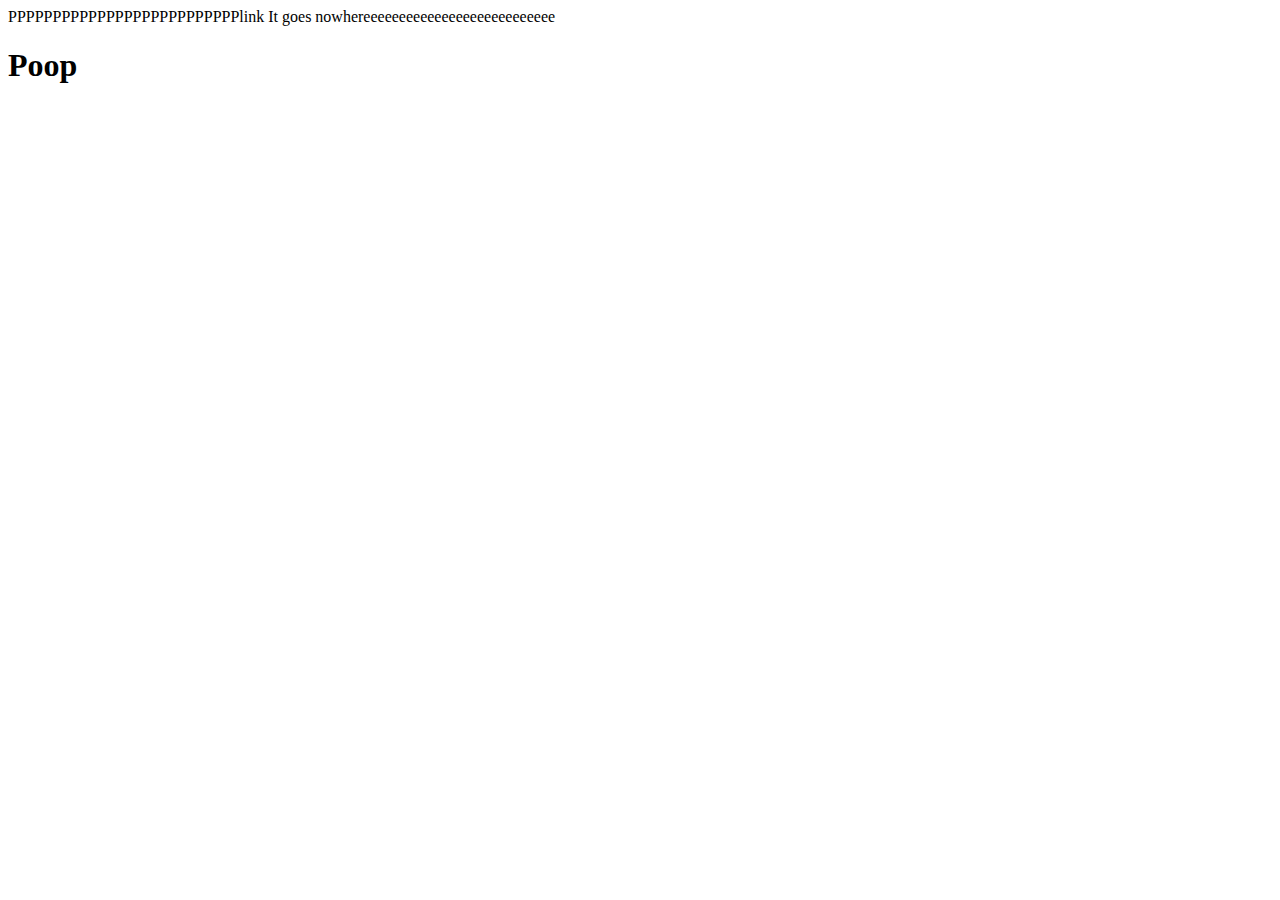
<file: index.html>
<!doctype html>
<html>
  <head>
    <title>Git rep thing</title>
    <meta charset="utf-8">
  </head>
  <body>

    <nav>
      <a>PPPPPPPPPPPPPPPPPPPPPPPPPPlink</a>
      <a>It goes nowhereeeeeeeeeeeeeeeeeeeeeeeeeee</a>
    </nav>

    <h1>Poop</h1>

  </body>
</html>
</file>
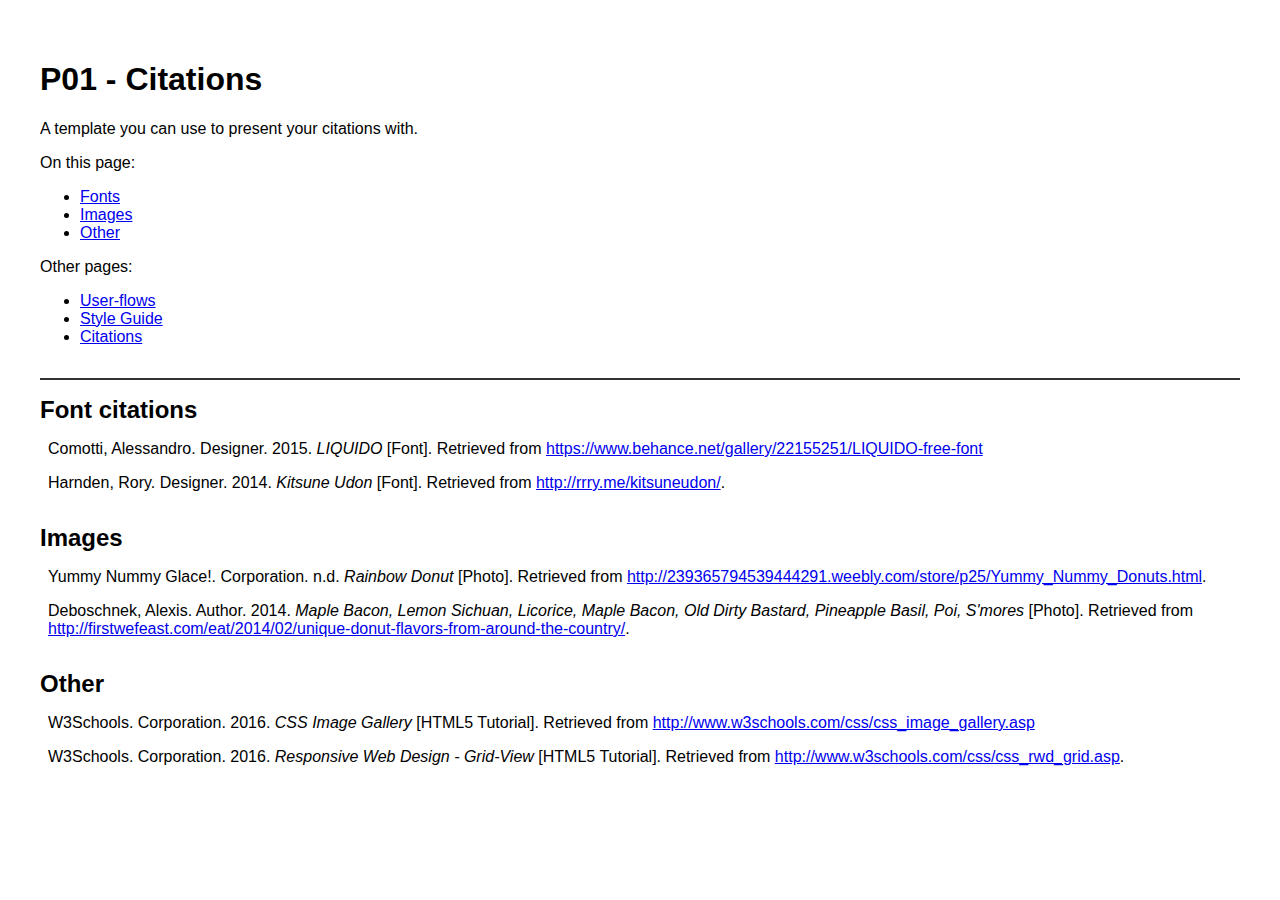
<file: Citations.html>
<!DOCTYPE html>
<html>

  <head>

    <meta charset="utf-8">
    <title>P01 - Citations</title>

    <link href="css/main.css" rel="stylesheet">

  </head>

  <body>

    <h1>P01 - Citations</h1>

    <p>A template you can use to present your citations with.</p>


    <nav>
      
      <p>
        On this page:
      </p>
      <ul>
        <li>
          <a href="#fonts">Fonts</a>
        </li>
        <li>
          <a href="#images">Images</a>
        </li>
        <li>
          <a href="#other">Other</a>
        </li>
      </ul>

      <p>Other pages:</p>
      <ul>
        <li><a href="User-flows.html">User-flows</a>
        <li><a href="Style_guide.html">Style Guide</a>
        <li><a href="Citations.html">Citations</a>
      </ul>
      
    </nav>



    <section id="fonts">

      <h2>Font citations</h2>

      <ul class="citations">
        
        <li>
          <cite>Comotti, Alessandro</cite>. Designer. 2015. <strong>LIQUIDO</strong> [Font]. Retrieved from <a href="https://www.behance.net/gallery/22155251/LIQUIDO-free-font" target="_blank">https://www.behance.net/gallery/22155251/LIQUIDO-free-font</a>
        </li>
        
        <li>
          <cite>Harnden, Rory</cite>. Designer. 2014. <strong>Kitsune Udon</strong> [Font]. Retrieved from <a href="http://rrry.me/kitsuneudon/">http://rrry.me/kitsuneudon/</a>.
        </li>

      </ul>

    </section>



    <section id="images">

      <h2>Images</h2>

      <ul class="citations">
        <li>
          <cite>Yummy Nummy Glace!</cite>. Corporation. n.d. <strong>Rainbow Donut</strong> [Photo]. Retrieved from <a href="http://239365794539444291.weebly.com/store/p25/Yummy_Nummy_Donuts.html">http://239365794539444291.weebly.com/store/p25/Yummy_Nummy_Donuts.html</a>.
        </li>

        <li>
          <cite>Deboschnek, Alexis</cite>. Author. 2014. <strong>Maple Bacon, Lemon Sichuan, Licorice, Maple Bacon, Old Dirty Bastard, Pineapple Basil, Poi, S'mores</strong> [Photo]. Retrieved from <a href="http://firstwefeast.com/eat/2014/02/unique-donut-flavors-from-around-the-country/">http://firstwefeast.com/eat/2014/02/unique-donut-flavors-from-around-the-country/</a>.
        </li>

      </ul>

    </section>



    <section id="other">

      <h2>Other</h2>

      <ul class="citations">
        
        <li>
          <cite>W3Schools</cite>. Corporation. 2016. <strong>CSS Image Gallery</strong> [HTML5 Tutorial]. Retrieved from <a href="http://www.w3schools.com/css/css_image_gallery.asp">http://www.w3schools.com/css/css_image_gallery.asp</a>
        </li>
        
        <li>
          <cite>W3Schools</cite>. Corporation. 2016. <strong>Responsive Web Design - Grid-View</strong> [HTML5 Tutorial]. Retrieved from <a href="http://www.w3schools.com/css/css_rwd_grid.asp">http://www.w3schools.com/css/css_rwd_grid.asp</a>.
        </li>

      </ul>

    </section>




  </body>
</html>
</file>
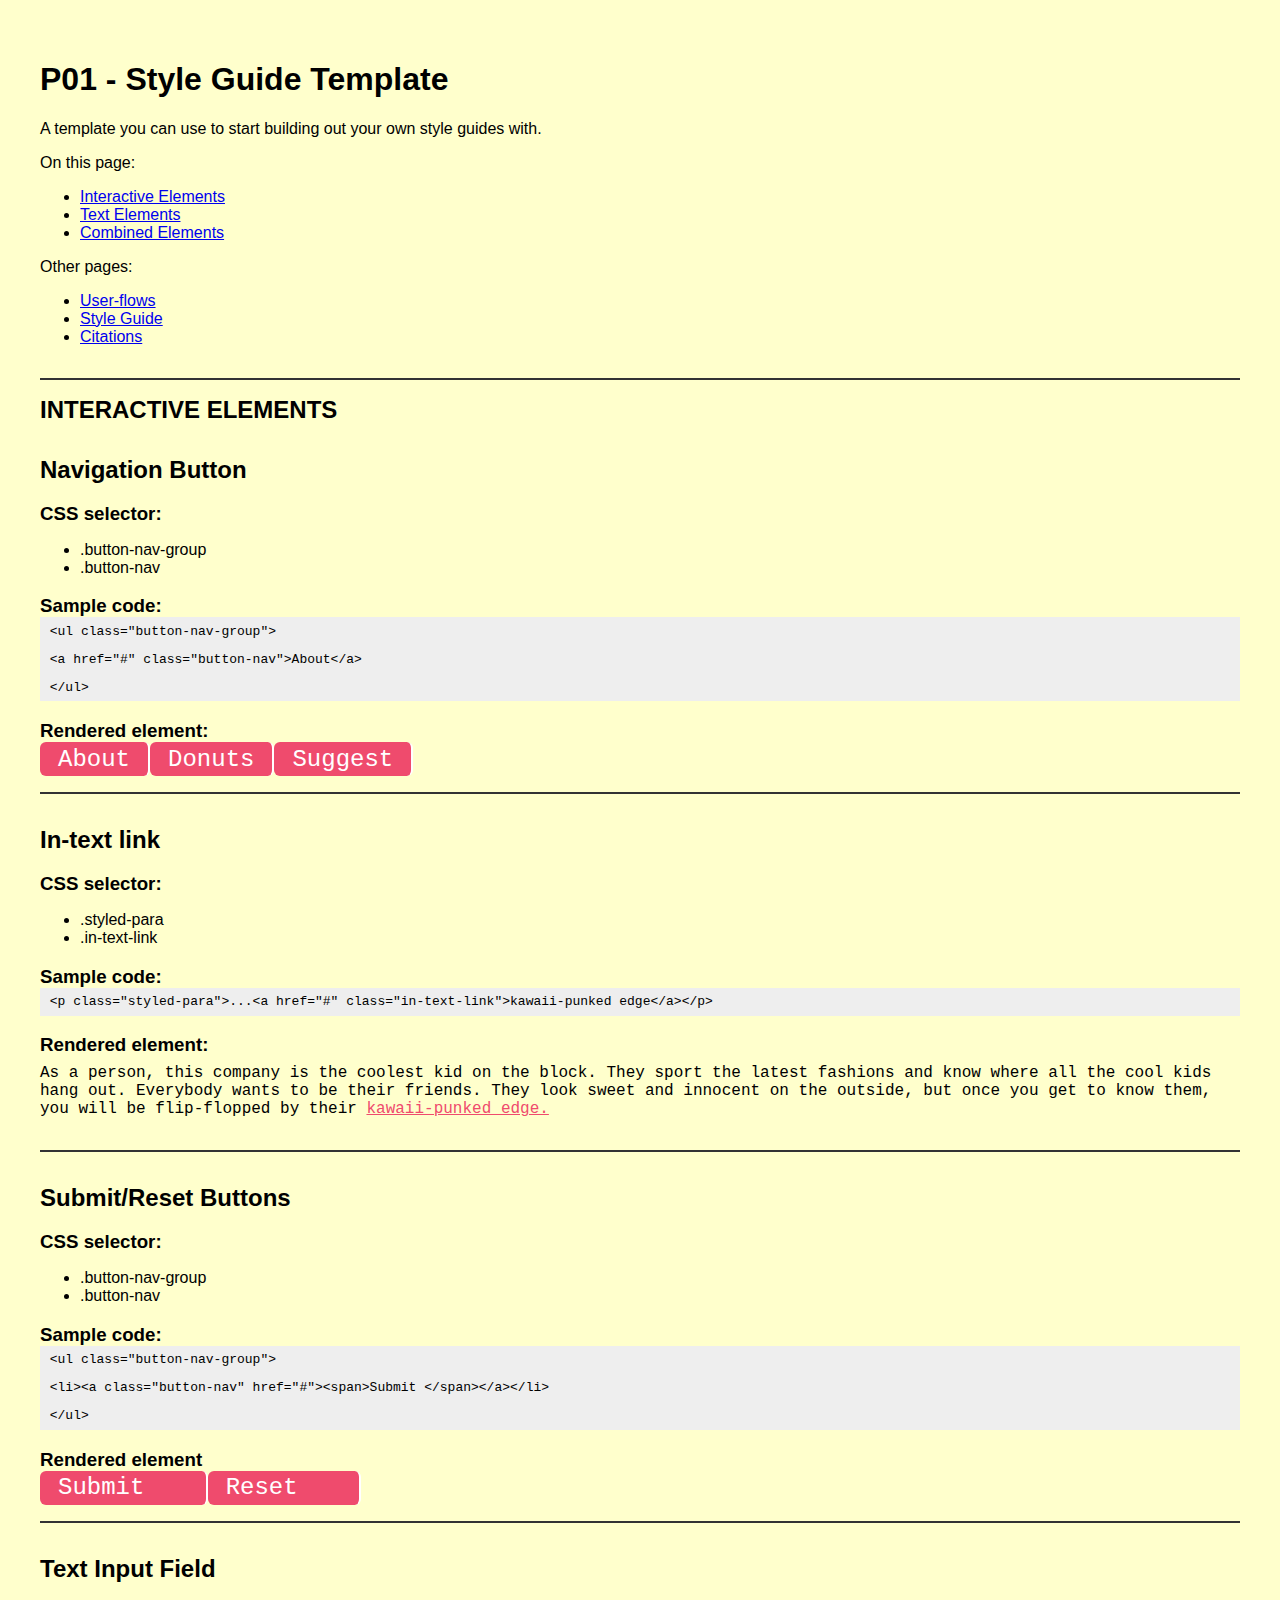
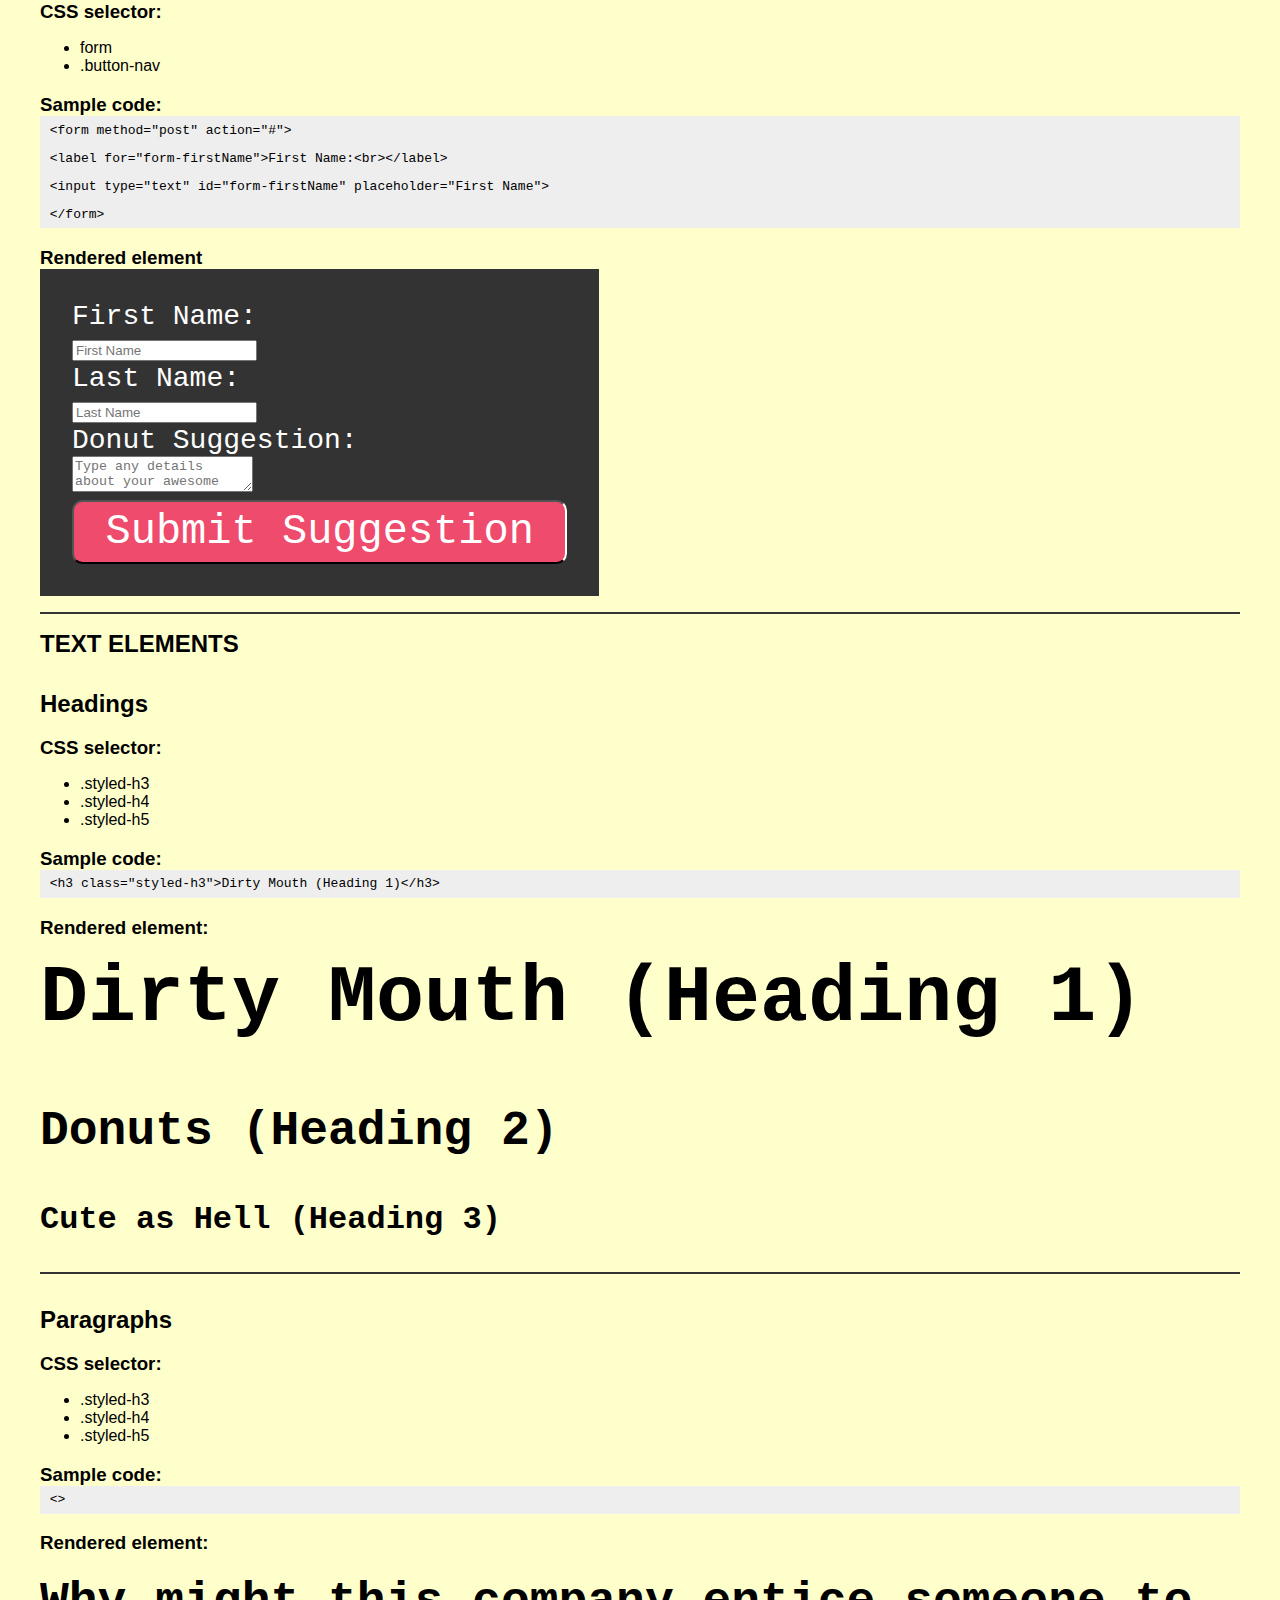
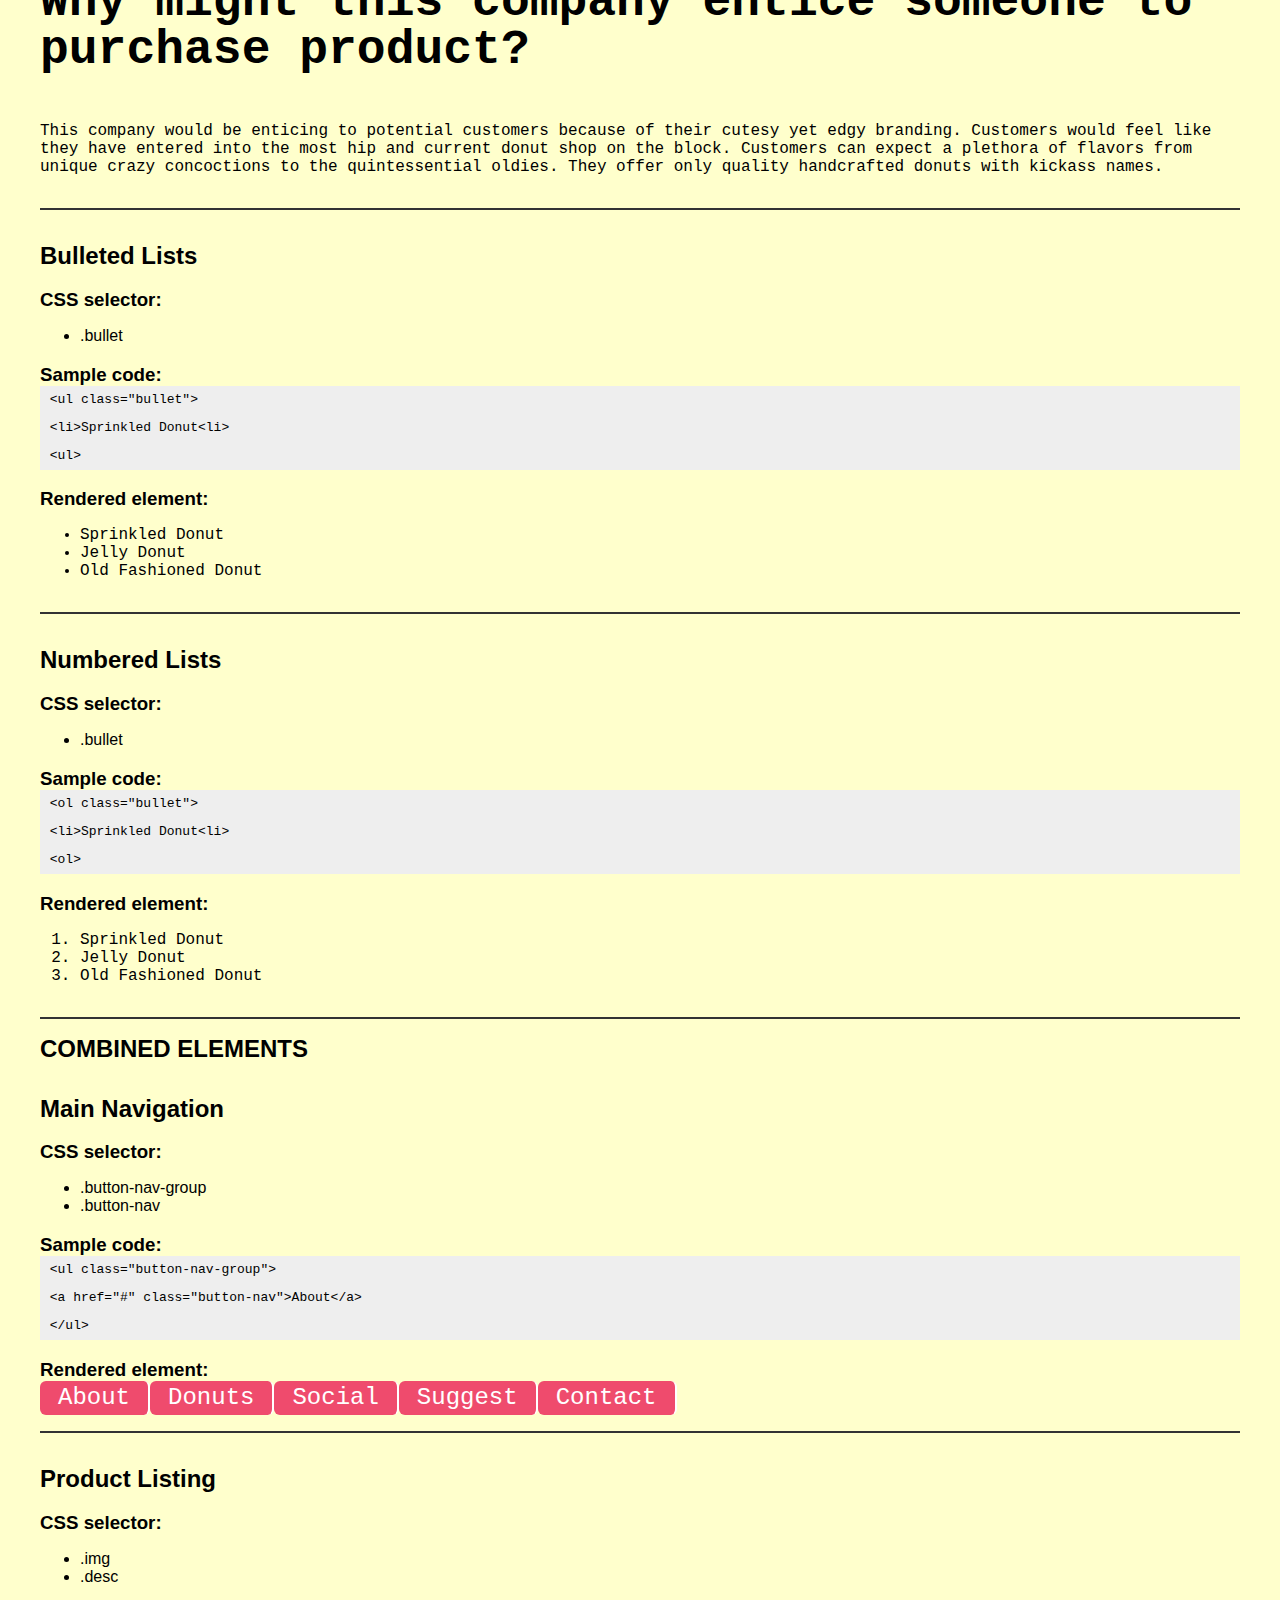
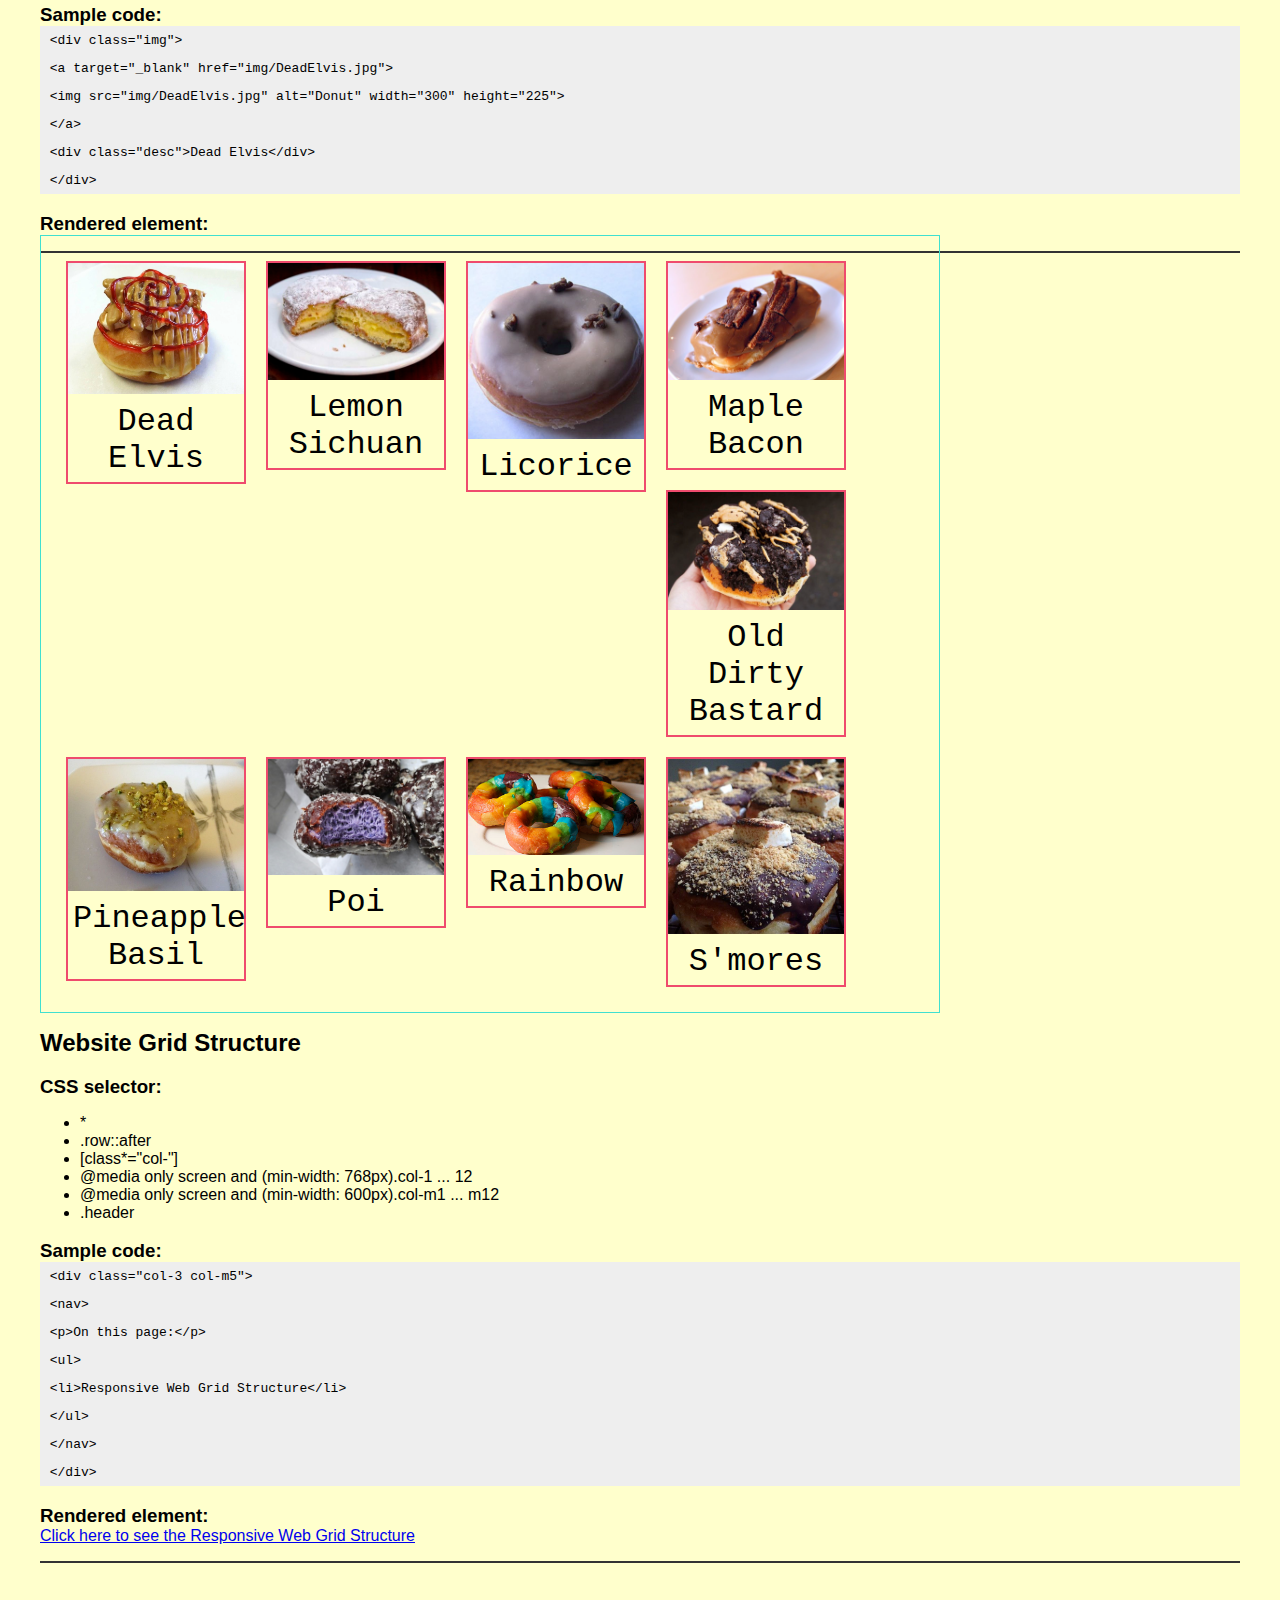
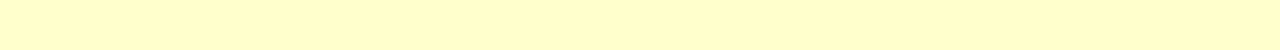
<file: Style_guide.html>
<!DOCTYPE html>
<html>

  <head>

    <meta charset="utf-8">
    <title>P01 - Style Guide Template</title>

    <link href="css/main.css" rel="stylesheet">
    <link href="css/Web_Grid_Structure.css" rel="stylesheet">

  </head>

  <body>

    <h1>P01 - Style Guide Template</h1>

    <p>A template you can use to start building out your own style guides with.</p>


    <nav>
      
      <p>
        On this page:
      </p>
      <ul>
        <li>
          <a href="#interactive_elements">Interactive Elements</a>
        </li>
        <li>
          <a href="#text_elements">Text Elements</a>
        </li>
        <li>
          <a href="#combined_elements">Combined Elements</a>
        </li>
      </ul>

      <p>Other pages:</p>
      <ul>
        <li><a href="User-flows.html">User-flows</a>
        <li><a href="Style_guide.html">Style Guide</a>
        <li><a href="Citations.html">Citations</a>
      </ul>

    </nav>


 
    <!-- INTERACTIVE ELEMENTS SECTION // -->
    <section id="interactive_elements">
    <h2>INTERACTIVE ELEMENTS</h2>
      <!-- Default Button styling section -->
      <section>

        <h2>Navigation Button</h2>

        <h3>CSS selector:</h3>
          <ul>
            <li>.button-nav-group</li>
            <li>.button-nav</li>
          </ul>

        <h3>Sample code:</h3>
          <code>&lt;ul class="button-nav-group"&gt;</code>
          <code>&lt;a href="#" class="button-nav"&gt;About&lt;/a&gt;</code>
          <code>&lt;/ul&gt;</code>

        <h3>Rendered element:</h3>
          <ul class="button-nav-group">
            <li><a class="button-nav" href="#">About</a></li>
            <li><a class="button-nav" href="#">Donuts</a></li>
            <li><a class="button-nav" href="#">Suggest</a></li>
          </ul>

      </section>

      <!-- IN-TEXT LINK SECTION -->
      <section>
        <h2>In-text link</h2>

        <h3>CSS selector:</h3>
          <ul>
            <li>.styled-para</li>
            <li>.in-text-link</li>
          </ul>

        <h3>Sample code:</h3>
          <code>&lt;p class="styled-para"&gt;...&lt;a href="#" class="in-text-link"&gt;kawaii-punked edge&lt;/a&gt;&lt;/p&gt;</code>

        <h3>Rendered element:</h3>
          <p class="styled-para">As a person, this company is the coolest kid on the block. They sport the latest fashions and know where all the cool kids hang out. Everybody wants to be their friends. They look sweet and innocent on the outside, but once you get to know them, you will be flip-flopped by their <a class="in-text-link" href="#">kawaii-punked edge.</a></p>
      </section>

      <!-- SUBMIT/RESET BUTTON SECTION -->
      <section>
        <h2>Submit/Reset Buttons</h2>

        <h3>CSS selector:</h3>
          <ul>
            <li>.button-nav-group</li>
            <li>.button-nav</li>
          </ul>

        <h3>Sample code:</h3>
          <code>&lt;ul class="button-nav-group"&gt;</code>
          <code>&lt;li&gt;&lt;a class="button-nav" href="#"&gt;&lt;span&gt;Submit &lt;/span&gt;&lt;/a&gt;&lt;/li&gt;</code>
          <code>&lt;/ul&gt;</code>

        <h3>Rendered element</h3>
          <ul class="button-nav-group">
            <li><a class="button-nav" href="#"><span>Submit </span></a></li>
            <li><a class="button-nav" href="#"><span>Reset </span></a></li>
          </ul>
      </section>
      
      <!-- TEXT INPUT FIELD SECTION -->  
      <section>
        <h2>Text Input Field</h2>

        <h3>CSS selector:</h3>

          <ul>
            <li>form</li>
            <li>.button-nav</li>
          </ul>

        <h3>Sample code:</h3>
          
          <code>&lt;form method="post" action="#"&gt;</code>
          <code>&lt;label for="form-firstName"&gt;First Name:&lt;br&gt;&lt;/label&gt;</code>
          <code>&lt;input type="text" id="form-firstName" placeholder="First Name"&gt;</code>
          <code>&lt;/form&gt;</code>

        <h3>Rendered element</h3>

          <form method="post" action="#">

            <label for="form-firstName">First Name:<br></label>
            <input type="text" id="form-firstName" placeholder="First Name">

            <label for="form-lastName"><br>Last Name:<br></label>
            <input type="text" id="form-lastName" placeholder="Last Name">

            <label for="form-suggest"><br>Donut Suggestion:<br></label>
            <textarea id="form-suggest" placeholder="Type any details about your awesome donut here"></textarea>

            <br>
            <input class="button-nav" type="submit" value="Submit Suggestion">

          </form>

      </section>

    </section>
    <!-- // INTERACTIVE ELEMENTS SECTION -->



    <!-- TEXT ELEMENTS SECTION // -->
    <section id="text_elements">
    <h2>TEXT ELEMENTS</h2>
    <!-- HEADINGS SECTION -->
      <section>
        <h2>Headings</h2>

        <h3>CSS selector:</h3>

          <ul>
            <li>.styled-h3</li>
            <li>.styled-h4</li>
            <li>.styled-h5</li>
          </ul>

        <h3>Sample code:</h3>

          <code>&lt;h3 class="styled-h3"&gt;Dirty Mouth  (Heading 1)&lt;/h3&gt;</code>

        <h3>Rendered element:</h3>

          <h3 class="styled-h3">Dirty Mouth  (Heading 1)</h3>
          <h4 class="styled-h4">Donuts  (Heading 2)</h4>
          <h5 class="styled-h5">Cute as Hell  (Heading 3)</h5>

      </section>

<!-- PARAGRAPH SECTION -->
      <section>
        <h2>Paragraphs</h2>

        <h3>CSS selector:</h3>

          <ul>
            <li>.styled-h3</li>
            <li>.styled-h4</li>
            <li>.styled-h5</li>
          </ul>

        <h3>Sample code:</h3>

          <code>&lt;&gt;</code>

        <h3>Rendered element:</h3>

          <h4 class="styled-h4">Why might this company entice someone to purchase product?</h4>
          <p class="styled-para">This company would be enticing to potential customers because of their cutesy yet edgy branding. Customers would feel like they have entered into the most hip and current donut shop on the block. Customers can expect a plethora of flavors from unique crazy concoctions to the quintessential oldies. They offer only quality handcrafted donuts with kickass names. </p>

      </section>

<!-- BULLETED LIST SECTION -->
      <section>
        <h2>Bulleted Lists</h2>

        <h3>CSS selector:</h3>

          <ul>
            <li>.bullet</li>
          </ul>

        <h3>Sample code:</h3>

          <code>&lt;ul class="bullet"&gt;</code>
          <code>&lt;li&gt;Sprinkled Donut&lt;li&gt;</code>
          <code>&lt;ul&gt;</code>

        <h3>Rendered element:</h3>

          <ul class="bullet">
            <li>Sprinkled Donut</li>
            <li>Jelly Donut</li>
            <li>Old Fashioned Donut</li>
          </ul>

      </section>

<!-- NUMBERED LISTS SECTION -->
      <section>
        <h2>Numbered Lists</h2>

        <h3>CSS selector:</h3>

          <ul>
            <li>.bullet</li>
          </ul>

        <h3>Sample code:</h3>

          <code>&lt;ol class="bullet"&gt;</code>
          <code>&lt;li&gt;Sprinkled Donut&lt;li&gt;</code>
          <code>&lt;ol&gt;</code>

        <h3>Rendered element:</h3>

          <ol class="bullet">
            <li>Sprinkled Donut</li>
            <li>Jelly Donut</li>
            <li>Old Fashioned Donut</li>
          </ol>

      </section>

    </section>
    <!-- // TEXT ELEMENTS SECTION -->



    <!-- COMBINED ELEMENTS SECTION // -->
    <section id="combined_elements">
    <h2>COMBINED ELEMENTS</h2>
<!-- MAIN NAVIGATION SECTION -->
      <section>
      <h2>Main Navigation</h2>

        <h3>CSS selector:</h3>

          <ul>
            <li>.button-nav-group</li>
            <li>.button-nav</li>
          </ul>

        <h3>Sample code:</h3>

          <code>&lt;ul class="button-nav-group"&gt;</code>
          <code>&lt;a href="#" class="button-nav"&gt;About&lt;/a&gt;</code>
          <code>&lt;/ul&gt;</code>

        <h3>Rendered element:</h3>

          <ul class="button-nav-group">
            <li><a class="button-nav" href="#">About</a></li>
            <li><a class="button-nav" href="#">Donuts</a></li>
            <li><a class="button-nav" href="#">Social</a></li>
            <li><a class="button-nav" href="#">Suggest</a></li>
            <li><a class="button-nav" href="#">Contact</a></li>
          </ul>

      </section>

<!-- PRODUCT LISTING SECTION -->
      <section>
        
        <h2>Product Listing</h2>

          <h3>CSS selector:</h3>

            <ul>
              <li>.img</li>
              <li>.desc</li>
            </ul>

          <h3>Sample code:</h3>

            <code>&lt;div class="img"&gt;</code>
              <code>&lt;a target="_blank" href="img/DeadElvis.jpg"&gt;</code>
                <code>&lt;img src="img/DeadElvis.jpg" alt="Donut" width="300" height="225"&gt;</code>
              <code>&lt;/a&gt;</code>
              <code>&lt;div class="desc">Dead Elvis&lt;/div&gt;</code>
            <code>&lt;/div&gt;</code>

          <h3>Rendered element:</h3>
          <div class="col-9">
            <div class="img">
              <a target="_blank" href="img/DeadElvis.jpg">
                <img src="img/DeadElvis.jpg" alt="Donut" width="300" height="225">
              </a>
              <div class="desc">Dead Elvis</div>
            </div>

            <div class="img">
              <a target="_blank" href="img/LemonSichuan.jpg">
                <img src="img/LemonSichuan.jpg" alt="Donut" width="300" height="225">
              </a>
              <div class="desc">Lemon Sichuan</div>
            </div>

            <div class="img">
              <a target="_blank" href="img/Licorice.jpg">
                <img src="img/Licorice.jpg" alt="Donut" width="300" height="225">
              </a>
              <div class="desc">Licorice</div>
            </div>

            <div class="img">
              <a target="_blank" href="img/MapleBacon.jpg">
                <img src="img/MapleBacon.jpg" alt="Donut" width="300" height="225">
              </a>
              <div class="desc">Maple Bacon</div>
            </div>

            <div class="img">
              <a target="_blank" href="img/OldDirtyBastard.jpg">
                <img src="img/OldDirtyBastard.jpg" alt="Donut" width="300" height="225">
              </a>
              <div class="desc">Old Dirty Bastard</div>
            </div>

            <div class="img">
              <a target="_blank" href="img/PineappleBasil.jpg">
                <img src="img/PineappleBasil.jpg" alt="Donut" width="300" height="225">
              </a>
              <div class="desc">Pineapple Basil</div>
            </div>

            <div class="img">
              <a target="_blank" href="img/Poi.jpg">
                <img src="img/Poi.jpg" alt="Donut" width="300" height="225">
              </a>
              <div class="desc">Poi</div>
            </div>

            <div class="img">
              <a target="_blank" href="img/Rainbow.jpeg">
                <img src="img/Rainbow.jpeg" alt="Donut" width="300" height="225">
              </a>
              <div class="desc">Rainbow</div>
            </div>

            <div class="img">
              <a target="_blank" href="img/Smores.jpg">
                <img src="img/Smores.jpg" alt="Donut" width="300" height="225">
              </a>
              <div class="desc">S'mores</div>
            </div>
          </div>

      </section>

<!-- WEBSITE GRID STRUCTURE SECTION -->
      <section>
        <h2>Website Grid Structure</h2>

          <h3>CSS selector:</h3>
            <ul>
              <li>*</li>
              <li>.row::after</li>
              <li>[class*="col-"]</li>
              <li>@media only screen and (min-width: 768px).col-1 ... 12</li>
              <li>@media only screen and (min-width: 600px).col-m1 ... m12</li>
              <li>.header</li>
            </ul>

          <h3>Sample code:</h3>
            
            <code>&lt;div class="col-3 col-m5"&gt;</code>
              <code>&lt;nav&gt;</code>
                <code>&lt;p&gt;On this page:&lt;/p&gt;</code>
                <code>&lt;ul&gt;</code>
                  <code>&lt;li&gt;Responsive Web Grid Structure&lt;/li&gt;</code>
                <code>&lt;/ul&gt;</code>
              <code>&lt;/nav&gt;</code>
            <code>&lt;/div&gt;</code>

          <h3>Rendered element:</h3>
          <a href="Web_Grid_Structure.html" target="_blank">Click here to see the Responsive Web Grid Structure</a>

      </section>
    </section>
<!-- // COMBINED ELEMENTS SECTION -->


  </body>
</html>
</file>
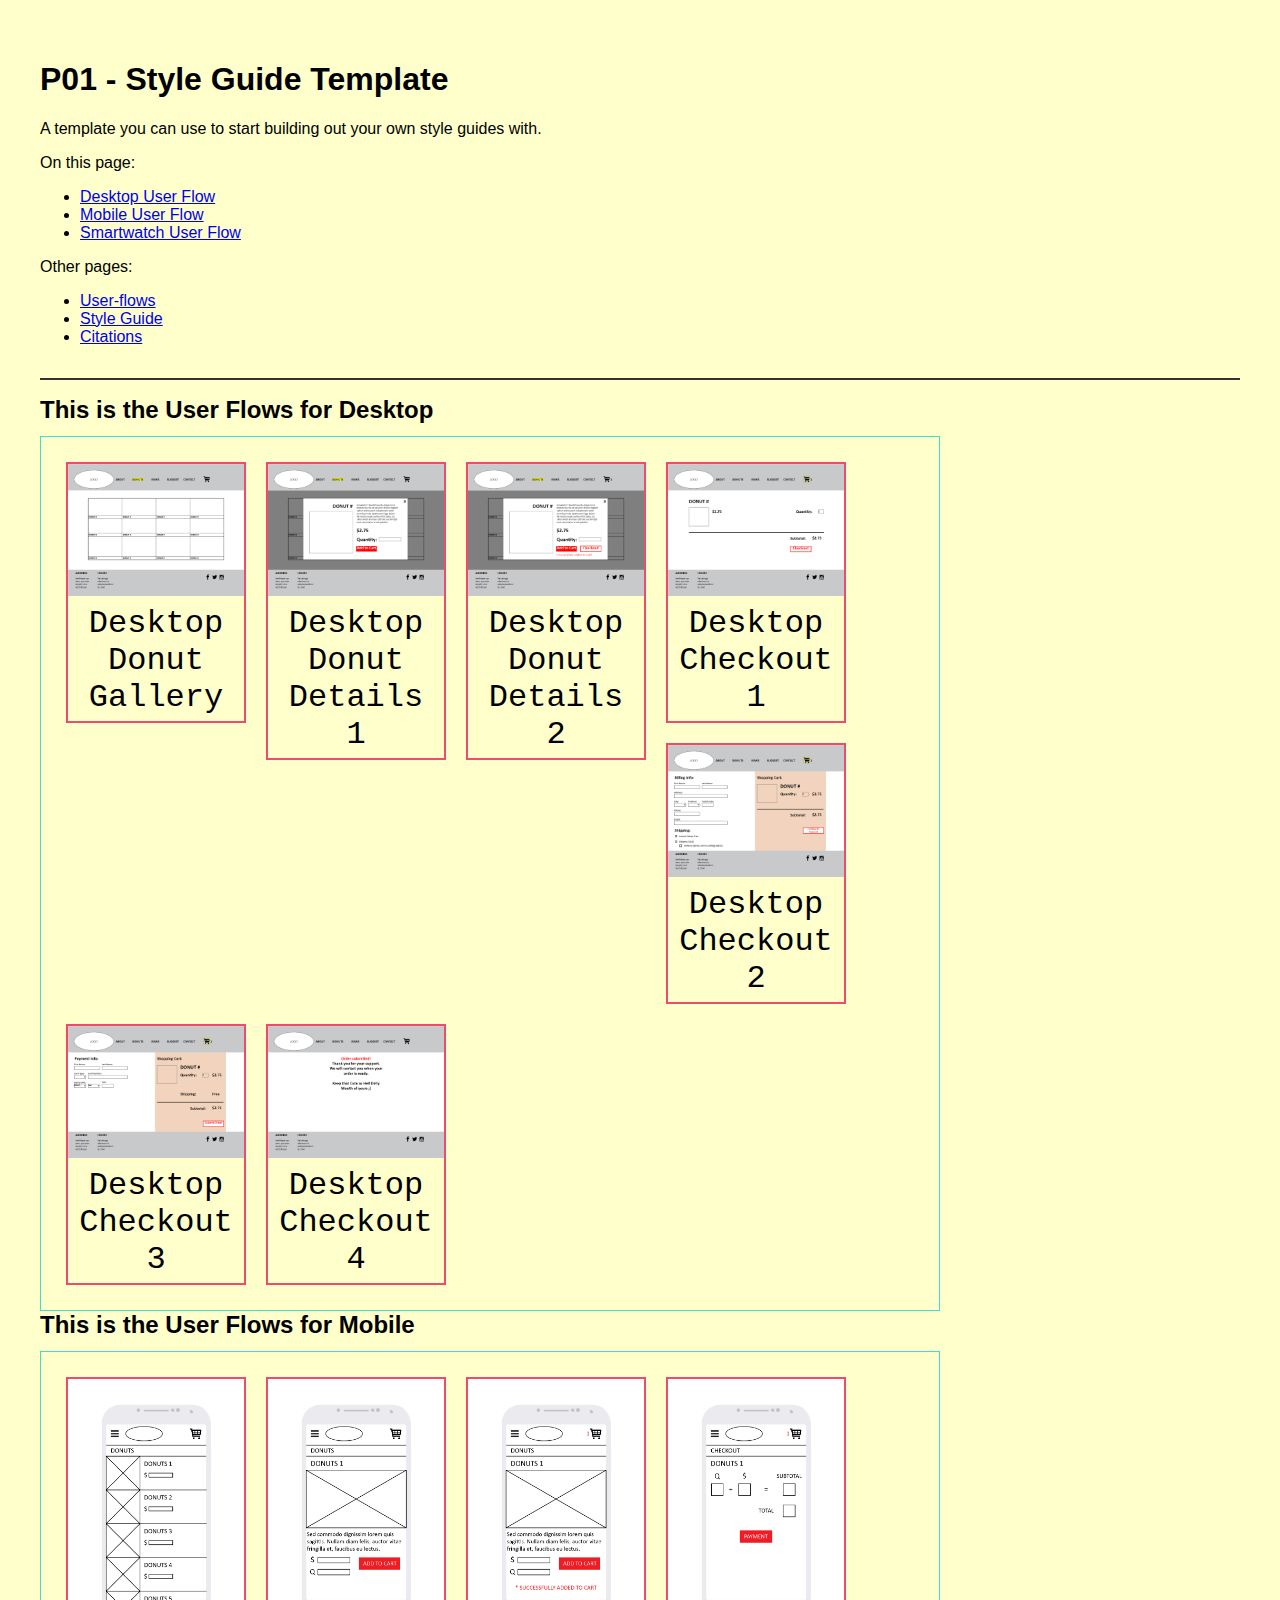
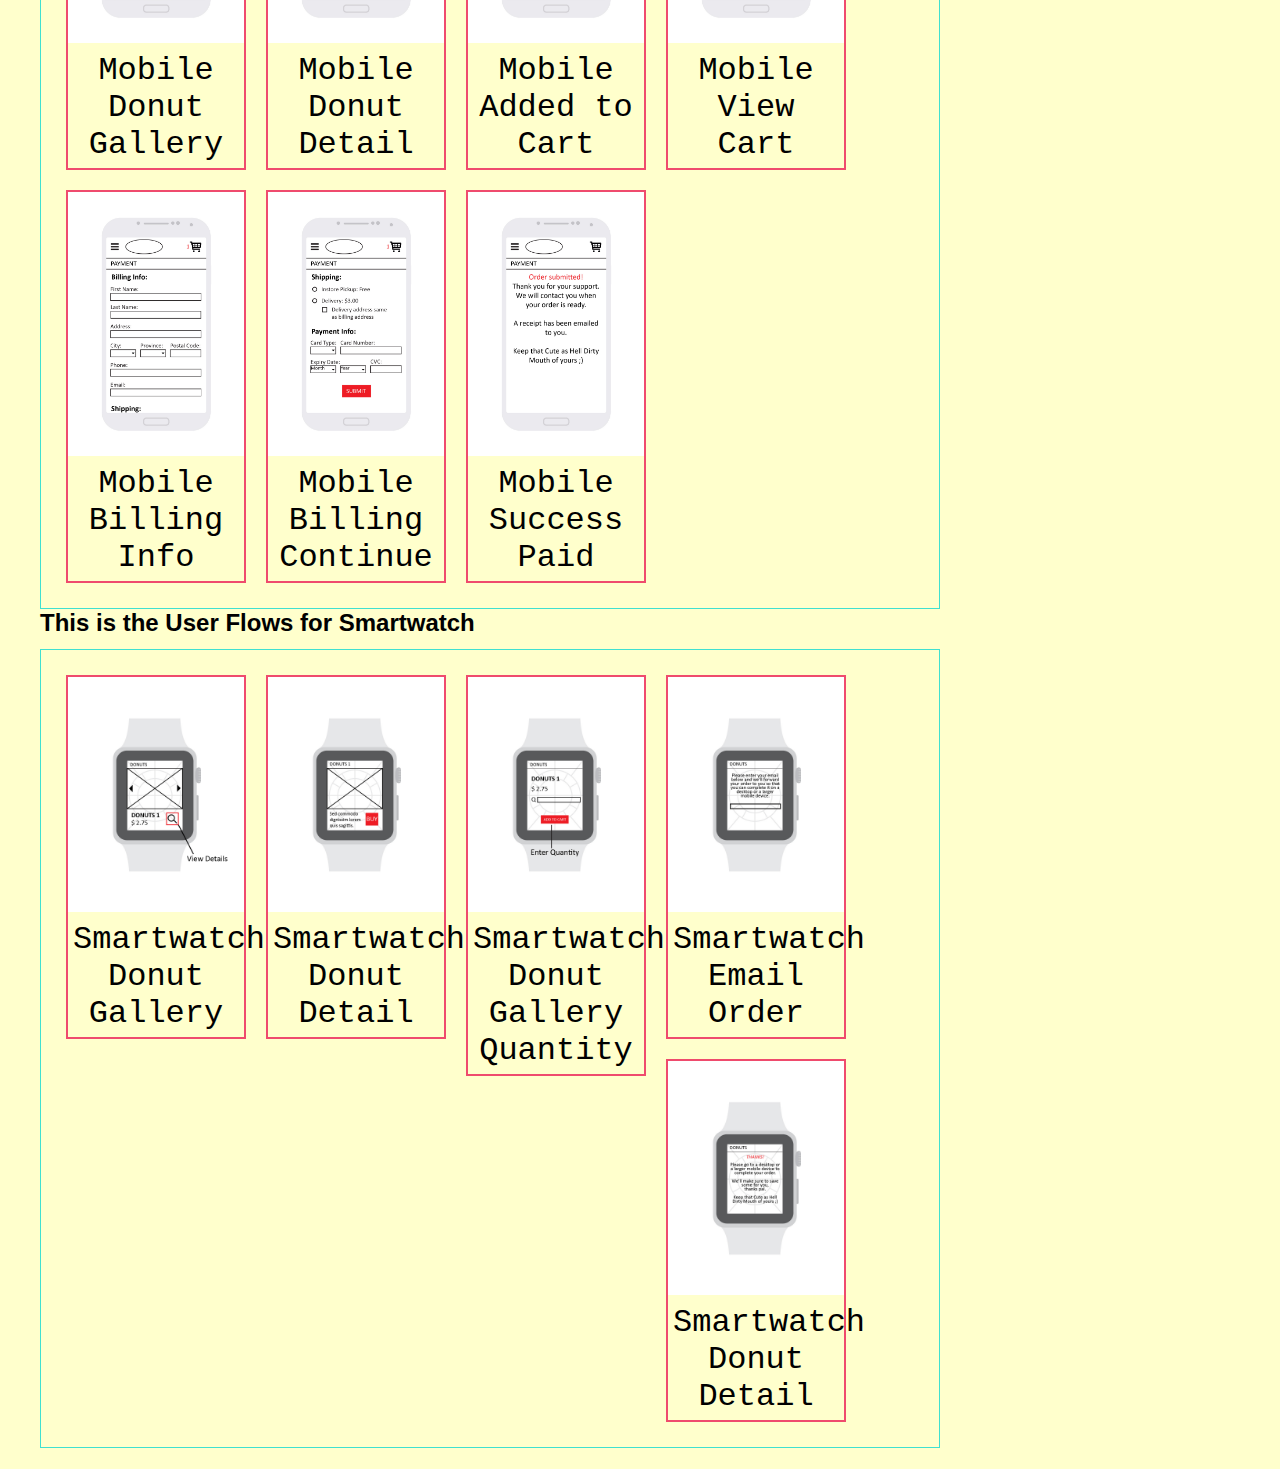
<file: User-flows.html>
<!DOCTYPE html>
<html>

  <head>

    <meta charset="utf-8">
    <title>P01 - Style Guide Template</title>

    <link href="css/main.css" rel="stylesheet">
    <link href="css/Web_Grid_Structure.css" rel="stylesheet">

  </head>

  <body>

    <div>
    <h1>P01 - Style Guide Template</h1>
    </div>

    <div>
    <p>A template you can use to start building out your own style guides with.</p>
    </div>

      <nav>
        <p>
          On this page:
        </p>
        <ul>
          <li>
            <a href="#Desktop">Desktop User Flow</a>
          </li>
          <li>
            <a href="#Mobile">Mobile User Flow</a>
          </li>
          <li>
            <a href="#Smartwatch">Smartwatch User Flow</a>
          </li>
        </ul>

        <p>Other pages:</p>
        <ul>
          <li><a href="User-flows.html">User-flows</a></li>
          <li><a href="Style_guide.html">Style Guide</a></li>
          <li><a href="Citations.html">Citations</a></li>
        </ul>
      </nav>

      <section id="Desktop">
        
          <h2>This is the User Flows for Desktop</h2>

          <div class="col-9">
            <div class="img">
              <a target="_blank" href="img/DesktopWireframes/Donuts_Wireframes.jpg">
                <img src="img/DesktopWireframes/Donuts_Wireframes.jpg" alt="Desktop Wireframe" width="512" height="384">
              </a>
              <div class="desc">Desktop Donut Gallery</div>
            </div>

            <div class="img">
              <a target="_blank" href="img/DesktopWireframes/DonutsDetails_Wireframes1.jpg">
                <img src="img/DesktopWireframes/DonutsDetails_Wireframes1.jpg" alt="Desktop Wireframe" width="512" height="384">
              </a>
              <div class="desc">Desktop Donut Details 1</div>
            </div>

            <div class="img">
              <a target="_blank" href="img/DesktopWireframes/DonutsDetails_Wireframes2.jpg">
                <img src="img/DesktopWireframes/DonutsDetails_Wireframes2.jpg" alt="Desktop Wireframe" width="512" height="384">
              </a>
              <div class="desc">Desktop Donut Details 2</div>
            </div>

            <div class="img">
              <a target="_blank" href="img/DesktopWireframes/Checkout_Wireframes1.jpg">
                <img src="img/DesktopWireframes/Checkout_Wireframes1.jpg" alt="Desktop Wireframe" width="512" height="384">
              </a>
              <div class="desc">Desktop Checkout 1</div>
            </div>

            <div class="img">
              <a target="_blank" href="img/DesktopWireframes/Checkout_Wireframes2.jpg">
                <img src="img/DesktopWireframes/Checkout_Wireframes2.jpg" alt="Desktop Wireframe" width="512" height="384">
              </a>
              <div class="desc">Desktop Checkout 2</div>
            </div>

            <div class="img">
              <a target="_blank" href="img/DesktopWireframes/Checkout_Wireframes3.jpg">
                <img src="img/DesktopWireframes/Checkout_Wireframes3.jpg" alt="Desktop Wireframe" width="512" height="384">
              </a>
              <div class="desc">Desktop Checkout 3</div>
            </div>

            <div class="img">
              <a target="_blank" href="img/DesktopWireframes/Checkout_Wireframes4.jpg">
                <img src="img/DesktopWireframes/Checkout_Wireframes4.jpg" alt="Desktop Wireframe" width="512" height="384">
              </a>
              <div class="desc">Desktop Checkout 4</div>
            </div>

          </div>
      </section>

      <section id="Mobile">

          <h2>This is the User Flows for Mobile</h2>

          <div class="col-9">
            <div class="img">
              <a target="_blank" href="img/MobileWireframes/Mobile_Watch_Wireframes_Donut_Gallery.jpg">
                <img src="img/MobileWireframes/Mobile_Watch_Wireframes_Donut_Gallery.jpg" alt="Mobile Wireframe" width="192" height="288">
              </a>
              <div class="desc">Mobile Donut Gallery</div>
            </div>

            <div class="img">
              <a target="_blank" href="img/MobileWireframes/Mobile_Watch_Wireframes_Donut_Details.jpg">
                <img src="img/MobileWireframes/Mobile_Watch_Wireframes_Donut_Details.jpg" alt="Mobile Wireframe" width="192" height="288">
              </a>
              <div class="desc">Mobile Donut Detail</div>
            </div>

            <div class="img">
              <a target="_blank" href="img/MobileWireframes/Mobile_Watch_Wireframes_Added_Cart.jpg">
                <img src="img/MobileWireframes/Mobile_Watch_Wireframes_Added_Cart.jpg" alt="Mobile Wireframe" width="192" height="288">
              </a>
              <div class="desc">Mobile Added to Cart</div>
            </div>

            <div class="img">
              <a target="_blank" href="img/MobileWireframes/Mobile_Watch_Wireframes_View_Cart.jpg">
                <img src="img/MobileWireframes/Mobile_Watch_Wireframes_View_Cart.jpg" alt="Mobile Wireframe" width="192" height="288">
              </a>
              <div class="desc">Mobile View Cart</div>
            </div>

            <div class="img">
              <a target="_blank" href="img/MobileWireframes/Mobile_Watch_Wireframes_Billing_Info.jpg">
                <img src="img/MobileWireframes/Mobile_Watch_Wireframes_Billing_Info.jpg" alt="Mobile Wireframe" width="192" height="288">
              </a>
              <div class="desc">Mobile Billing Info</div>
            </div>

            <div class="img">
              <a target="_blank" href="img/MobileWireframes/Mobile_Watch_Wireframes_Billing_Cont.jpg">
                <img src="img/MobileWireframes/Mobile_Watch_Wireframes_Billing_Cont.jpg" alt="Mobile Wireframe" width="192" height="288">
              </a>
              <div class="desc">Mobile Billing Continue</div>
            </div>

            <div class="img">
              <a target="_blank" href="img/MobileWireframes/Mobile_Watch_Wireframes_Success_Paid.jpg">
                <img src="img/MobileWireframes/Mobile_Watch_Wireframes_Success_Paid.jpg" alt="Mobile Wireframe" width="192" height="288">
              </a>
              <div class="desc">Mobile Success Paid</div>
            </div>

          </div>
      </section>

      <section id="Smartwatch">

          <h2>This is the User Flows for Smartwatch</h2>

          <div class="col-9">
            <div class="img">
                <a target="_blank" href="img/SWatchWireframes/SmartWatch_Wireframes_revised_Donut_Gallery.jpg">
                  <img src="img/SWatchWireframes/SmartWatch_Wireframes_revised_Donut_Gallery.jpg" alt="Smartwatch Wireframe" width="144" height="192">
                </a>
                <div class="desc">Smartwatch Donut Gallery</div>
            </div>

            <div class="img">
                <a target="_blank" href="img/SWatchWireframes/SmartWatch_Wireframes_revised_Donut_Detail.jpg">
                  <img src="img/SWatchWireframes/SmartWatch_Wireframes_revised_Donut_Detail.jpg" alt="Smartwatch Wireframe" width="144" height="192">
                </a>
                <div class="desc">Smartwatch Donut Detail</div>
            </div>

            <div class="img">
                <a target="_blank" href="img/SWatchWireframes/SmartWatch_Wireframes_revised_Donut_Gallery_Quantity.jpg">
                  <img src="img/SWatchWireframes/SmartWatch_Wireframes_revised_Donut_Gallery_Quantity.jpg" alt="Smartwatch Wireframe" width="144" height="192">
                </a>
                <div class="desc">Smartwatch Donut Gallery Quantity</div>
            </div>

            <div class="img">
                <a target="_blank" href="img/SWatchWireframes/SmartWatch_Wireframes_revised_Email.jpg">
                  <img src="img/SWatchWireframes/SmartWatch_Wireframes_revised_Email.jpg" alt="Smartwatch Wireframe" width="144" height="192">
                </a>
                <div class="desc">Smartwatch Email Order</div>
            </div>

            <div class="img">
                <a target="_blank" href="img/SWatchWireframes/SmartWatch_Wireframes_revised_Goto_Desktop.jpg">
                  <img src="img/SWatchWireframes/SmartWatch_Wireframes_revised_Goto_Desktop.jpg" alt="Smartwatch Wireframe" width="144" height="192">
                </a>
                <div class="desc">Smartwatch Donut Detail</div>
            </div>

          </div>
      </section>

  </body>
</html>
</file>
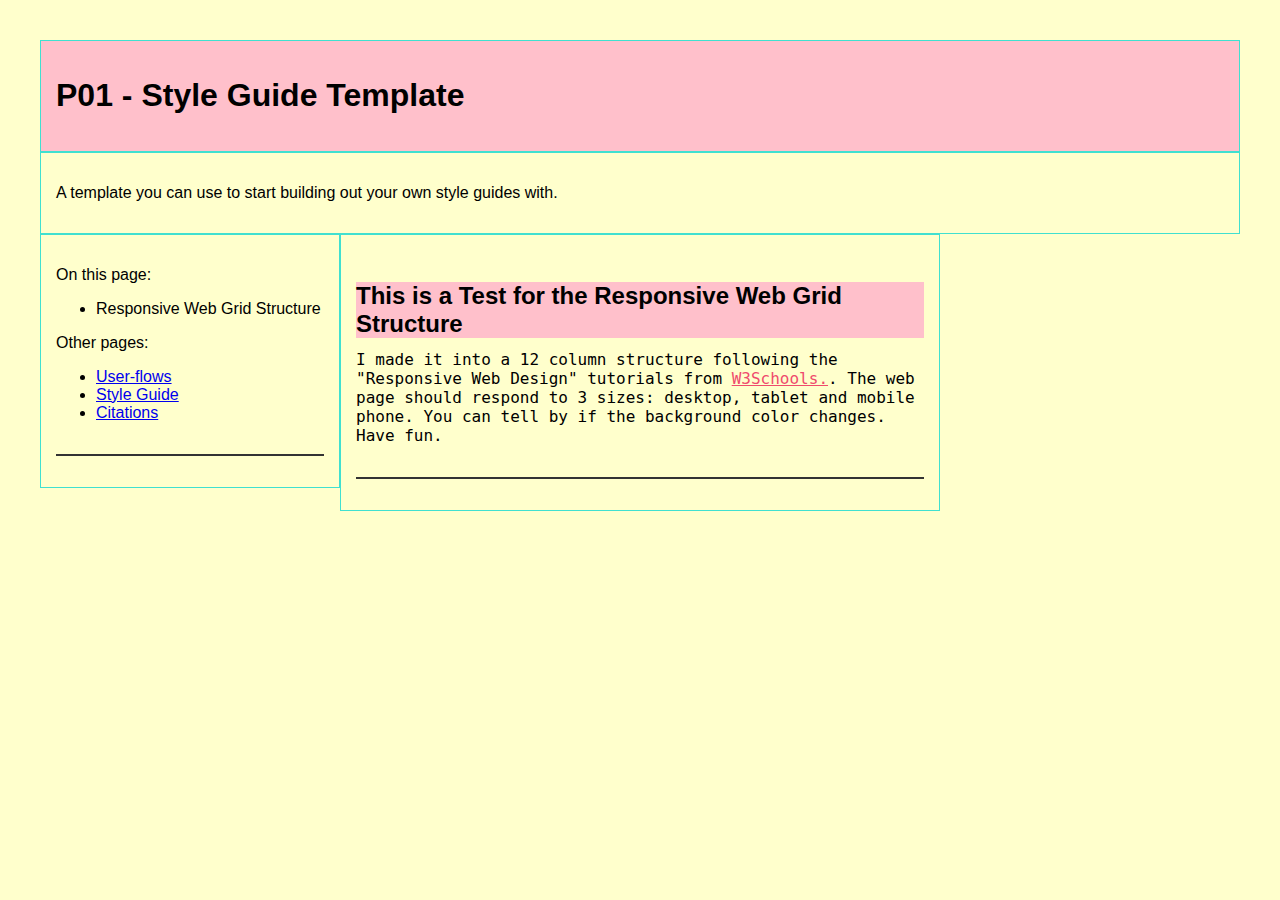
<file: Web_Grid_Structure.html>
<!DOCTYPE html>
<html>

  <head>

    <meta charset="utf-8">
    <title>P01 - Style Guide Template</title>

    <link href="css/main.css" rel="stylesheet">
    <link href="css/Web_Grid_Structure.css" rel="stylesheet">

  </head>

  <body>

    <div class="col-12 header">
    <h1>P01 - Style Guide Template</h1>
    </div>

    <div class="col-12">
    <p>A template you can use to start building out your own style guides with.</p>
    </div>

    <div class="col-3 col-m5">
      <nav>
        <p>
          On this page:
        </p>
        <ul>
          <li>
            Responsive Web Grid Structure
          </li>
        </ul>

        <p>Other pages:</p>
        <ul>
          <li><a href="User-flows.html">User-flows</a></li>
          <li><a href="Style_guide.html">Style Guide</a></li>
          <li><a href="Citations.html">Citations</a></li>
        </ul>
      </nav>
    </div>

    <div class="col-6 col-m9">
      <section>
        <h2 class="header">This is a Test for the Responsive Web Grid Structure</h2>
        <p class="styled-para">I made it into a 12 column structure following the "Responsive Web Design" tutorials from <a class="in-text-link" target="_blank" href="http://www.w3schools.com/css/css_rwd_grid.asp">W3Schools.</a>. The web page should respond to 3 sizes: desktop, tablet and mobile phone. You can tell by if the background color changes. Have fun.</p>
      </section>
    </div>

  </body>
</html>
</file>
<file: css/main.css>
/*
  STYLE GUIDE STYLING 
  Default styling for the style guide 
*/
body {
  font-family: sans-serif;
  padding: 2rem;
}

section:not([id]) {
  margin: 1em 0;
  padding: 1em 0;
  border-bottom: 0.15em solid #333;
}

section h2 {
  margin-top: 0;
  margin-bottom: 0.5em;
}

section h3 {
  margin-bottom: 0;
}

section p {
  margin-top: 0;
}

nav {
  margin-bottom: 1em;
  padding-bottom: 1em;
  border-bottom: 0.15em solid #333;
}

nav a:hover, nav a:focus {
  text-decoration: none;
}

section code {
  background-color: #EEE;
  padding: 0.5em 0.75em;
  display: block;
}

ul.citations {
  margin-left: 0.25em;
  padding-left: 0.25em;
}

ul.citations li {
  list-style-type: none;
  margin-left: 0;
  padding-left: 0;
  padding-bottom: 1em;
}

ul.citations li strong {
  font-weight: normal;
  font-style: italic;
}

cite {
  font-style: normal;
}

section {
  clear: left;
}

/* 
  INTERACTIVE ELEMENTS -------------------
*/

/* Styling for the navigation button */
.button-nav-group {
  list-style-type: none;
  overflow: hidden;
  margin: 0;
  padding: 0;
}

.button-nav {
  font-family: "Kitsune Udon", "Lucida Console" ,monospace;
  font-size: 1.5em;
  display: inline-block;
  padding: 0.15em 0.75em;
  color: #FFF;
  background-color: #EF4B6D;
  border-radius: 0.25em;
  text-decoration: none;
  -webkit-transition: background-color 0.5s ease-out;
  transition: background-color 0.5s ease-out;
  float: left;
  border-right: 2px solid #FFF;
}

.button-nav:hover, .button-nav:focus {
  background-color: #79C9AD;
}

/* Styling for the button with span and arrow pops out */
.button-nav span {
  cursor: pointer;
  display: inline-block;
  position: relative;
  transition: 0.5s;
}

.button-nav span:after {
  content:'>>';
  position: relative;
  opacity: 0;
  top: 0;
  right: -15px;
  transition: 0.5s;
}

.button-nav:hover span {
  padding-right: 8px;
}

.button-nav:hover span:after {
  opacity: 1;
  right: 0;
}

/* Styleing for links inside text */
.in-text-link {
  color: #EF4B6D;
  -webkit-transition: color 0.5s ease-out;
  transition: color 0.5s ease-out;
}

.in-text-link:hover, .in-text-link:focus {
  color: #79C9AD;
  
}

/* STYLING FOR PARAGRAPH FONT*/
.styled-para {
  font-family: Century, "Lucida Console", monospace;
  margin-top: 0.5em;
}

/* STYLING FOR FILL FORM */
form {
  display: inline-block;
  font-family: "Kitsune Udon", "Lucida Console" ,monospace;
  font-size: 1.75em;
  color: #FFF;
  background-color: #333;
  padding: 2rem;
}



/* 
  TEXT ELEMENTS -------------------
*/

.styled-h3 {
  font-family: "LIQUIDO Fluid", "Lucida Console", monospace;
  font-size: 5em;
  line-height: 0.9em;
  margin-top: 0.3em;
  margin-bottom: 0.9em;
}

.styled-h4 {
  font-family: "LIQUIDO Reguar", "Lucida Console", monospace;
  font-size: 3em;
  line-height: 1em;
  margin-top: 0.5em;
  margin-bottom: 1em;
}

.styled-h5 {
  font-family: "Kitsune Udon", "Lucida Console", monospace;
  font-size: 2em;
  line-height: 0.75em;
  margin-bottom: 0.75em;
}

.bullet {
  font-family: Century, "Lucida Console", monospace;
}

/* 
  COMBINED ELEMENTS -------------------
*/

/* STYLING FOR GALLERY */
.img {
  margin: 10px;
  border: 2px solid #EF4B6D;
  display: inline-block;
  float: left;
  width: 180px;
}

.img:hover {
  border: 2px solid #79C9AD;
}

.img img{
  width: 100%;
  height: auto;
}

.desc {
  padding: 5px;
  text-align: center;
  font-family: "Kitsune Udon", "Lucida Console", monospace;
  font-size: 2em;
}
</file>
<file: css/Web_Grid_Structure.css>
/* This makes sure that the padding and border are 
included in the total width and height of the element */
* { 
	box-sizing: border-box;
}

/* The columns inside a row are all floating to the left, 
and are therefore taken out of the flow of the page, 
and other elements will be placed as if the columns does not exist. 
To prevent this, we will add a style that clears the flow */
.row::after {
	content: "";
	clear: both;
	display: block;
}

/* All (*) these columns should be floating to the left, 
and have a padding of 15px */
[class*="col-"] {
    float: left;
    padding: 15px;
    border: 1px solid turquoise;
    /* For MOBILE PHONES, increase column sizes to full */
    width: 100%;
}

/* For TABLETS, when screen is between 600px-768px(desktop) */
@media only screen and (min-width: 600px) {
	.col-m1 {width: 8.33%;}
	.col-m2 {width: 16.66%;}
	.col-m3 {width: 25%;}
	.col-m4 {width: 33.33%;}
	.col-m5 {width: 41.66%;}
	.col-m6 {width: 50%;}
	.col-m7 {width: 58.33%;}
	.col-m8 {width: 66.66%;}
	.col-m9 {width: 75%;}
	.col-m10 {width: 83.33%;}
	.col-m11 {width: 91.66%;}
	.col-m12 {width: 100%;}
	body {background-color: #ccffff;}
}

/* 12 column grid structure. 100%/12=8.33%
Media Query (condition) for DESKTOP, if it gets larger than 768px than can increase gradually */
@media only screen and (min-width: 768px) {
	.col-1 {width: 8.33%;}
	.col-2 {width: 16.66%;}
	.col-3 {width: 25%;}
	.col-4 {width: 33.33%;}
	.col-5 {width: 41.66%;}
	.col-6 {width: 50%;}
	.col-7 {width: 58.33%;}
	.col-8 {width: 66.66%;}
	.col-9 {width: 75%;}
	.col-10 {width: 83.33%;}
	.col-11 {width: 91.66%;}
	.col-12 {width: 100%;}
	body {background-color: #ffffcc;}
}

.header {
	background-color: pink;
}
</file>
